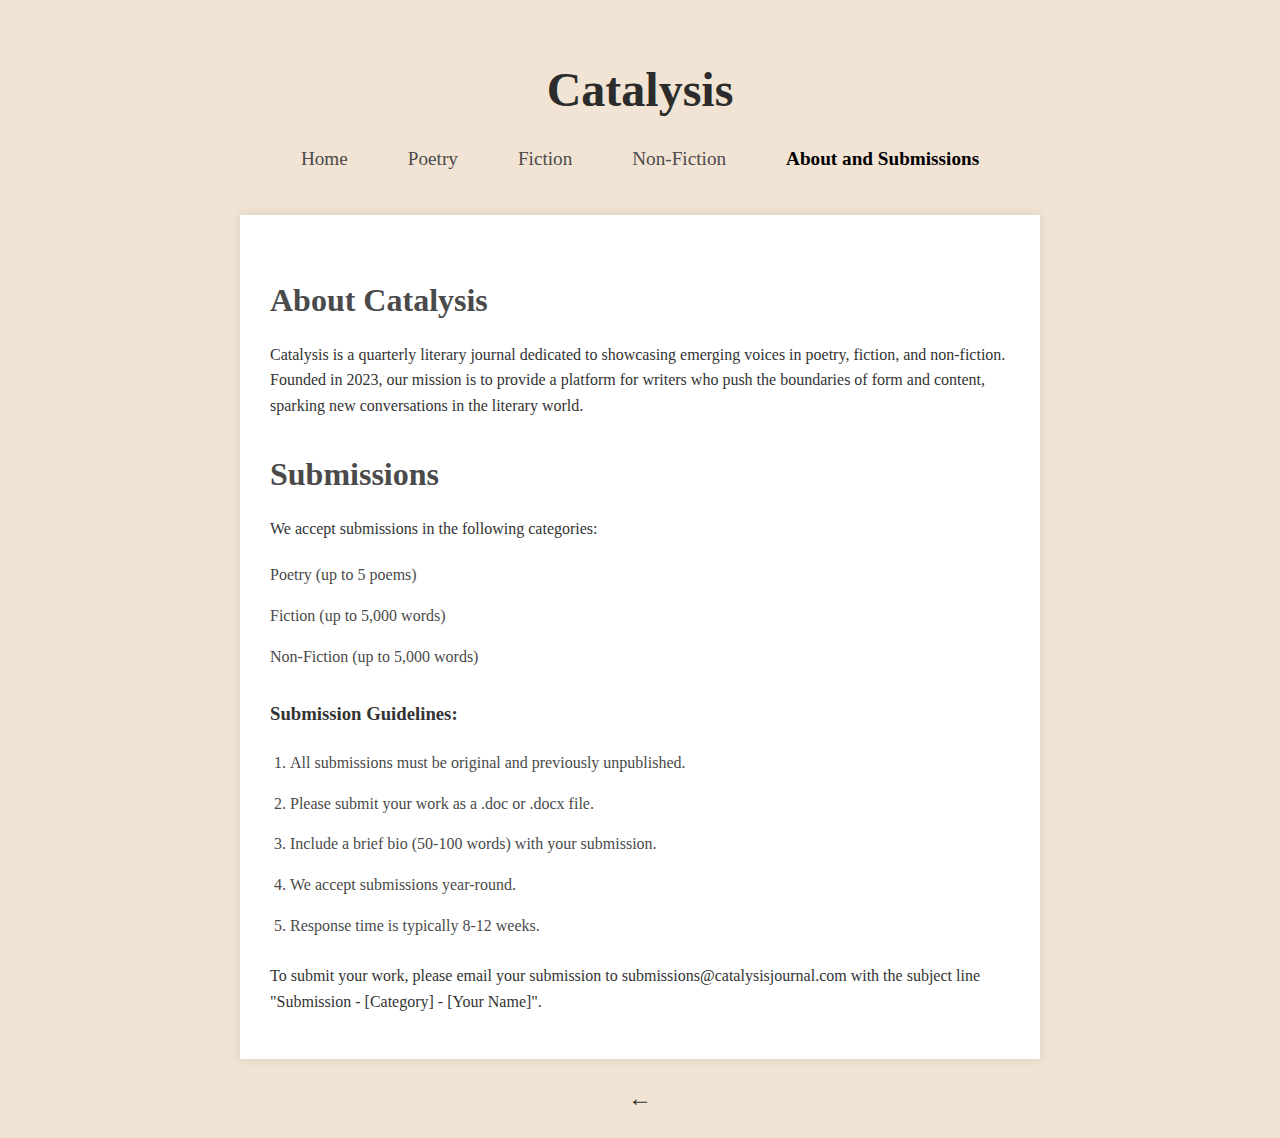
<file: about_and_submissions.html>
<!DOCTYPE html>
<html lang="en">
<head>
    <meta charset="UTF-8">
    <meta name="viewport" content="width=device-width, initial-scale=1.0">
    <title>About and Submissions - Catalysis</title>
    <link rel="stylesheet" href="styles.css">
</head>
<body>
    <header>
        <h1>Catalysis</h1>
    </header>

    <nav id="main-nav">
        <a href="index.html" class="nav-link">Home</a>
        <a href="poetry.html" class="nav-link">Poetry</a>
        <a href="fiction.html" class="nav-link">Fiction</a>
        <a href="non-fiction.html" class="nav-link">Non-Fiction</a>
        <a href="about_and_submissions.html" class="nav-link">About and Submissions</a>
    </nav>

    <div id="content">
        <h2>About Catalysis</h2>
        <p>Catalysis is a quarterly literary journal dedicated to showcasing emerging voices in poetry, fiction, and non-fiction. Founded in 2023, our mission is to provide a platform for writers who push the boundaries of form and content, sparking new conversations in the literary world.</p>

        <h2>Submissions</h2>
        <p>We accept submissions in the following categories:</p>
        <ul class="list-group">
            <li class="list-group-item">Poetry (up to 5 poems)</li>
            <li class="list-group-item">Fiction (up to 5,000 words)</li>
            <li class="list-group-item">Non-Fiction (up to 5,000 words)</li>
        </ul>

        <h3>Submission Guidelines:</h3>
        <ol class="list-group">
            <li class="list-group-item">All submissions must be original and previously unpublished.</li>
            <li class="list-group-item">Please submit your work as a .doc or .docx file.</li>
            <li class="list-group-item">Include a brief bio (50-100 words) with your submission.</li>
            <li class="list-group-item">We accept submissions year-round.</li>
            <li class="list-group-item">Response time is typically 8-12 weeks.</li>
        </ol>

        <p>To submit your work, please email your submission to submissions@catalysisjournal.com with the subject line "Submission - [Category] - [Your Name]".</p>
    </div>

    <div id="back-button">←</div>

    <script src="script.js"></script>
</body>
</html>
</file>
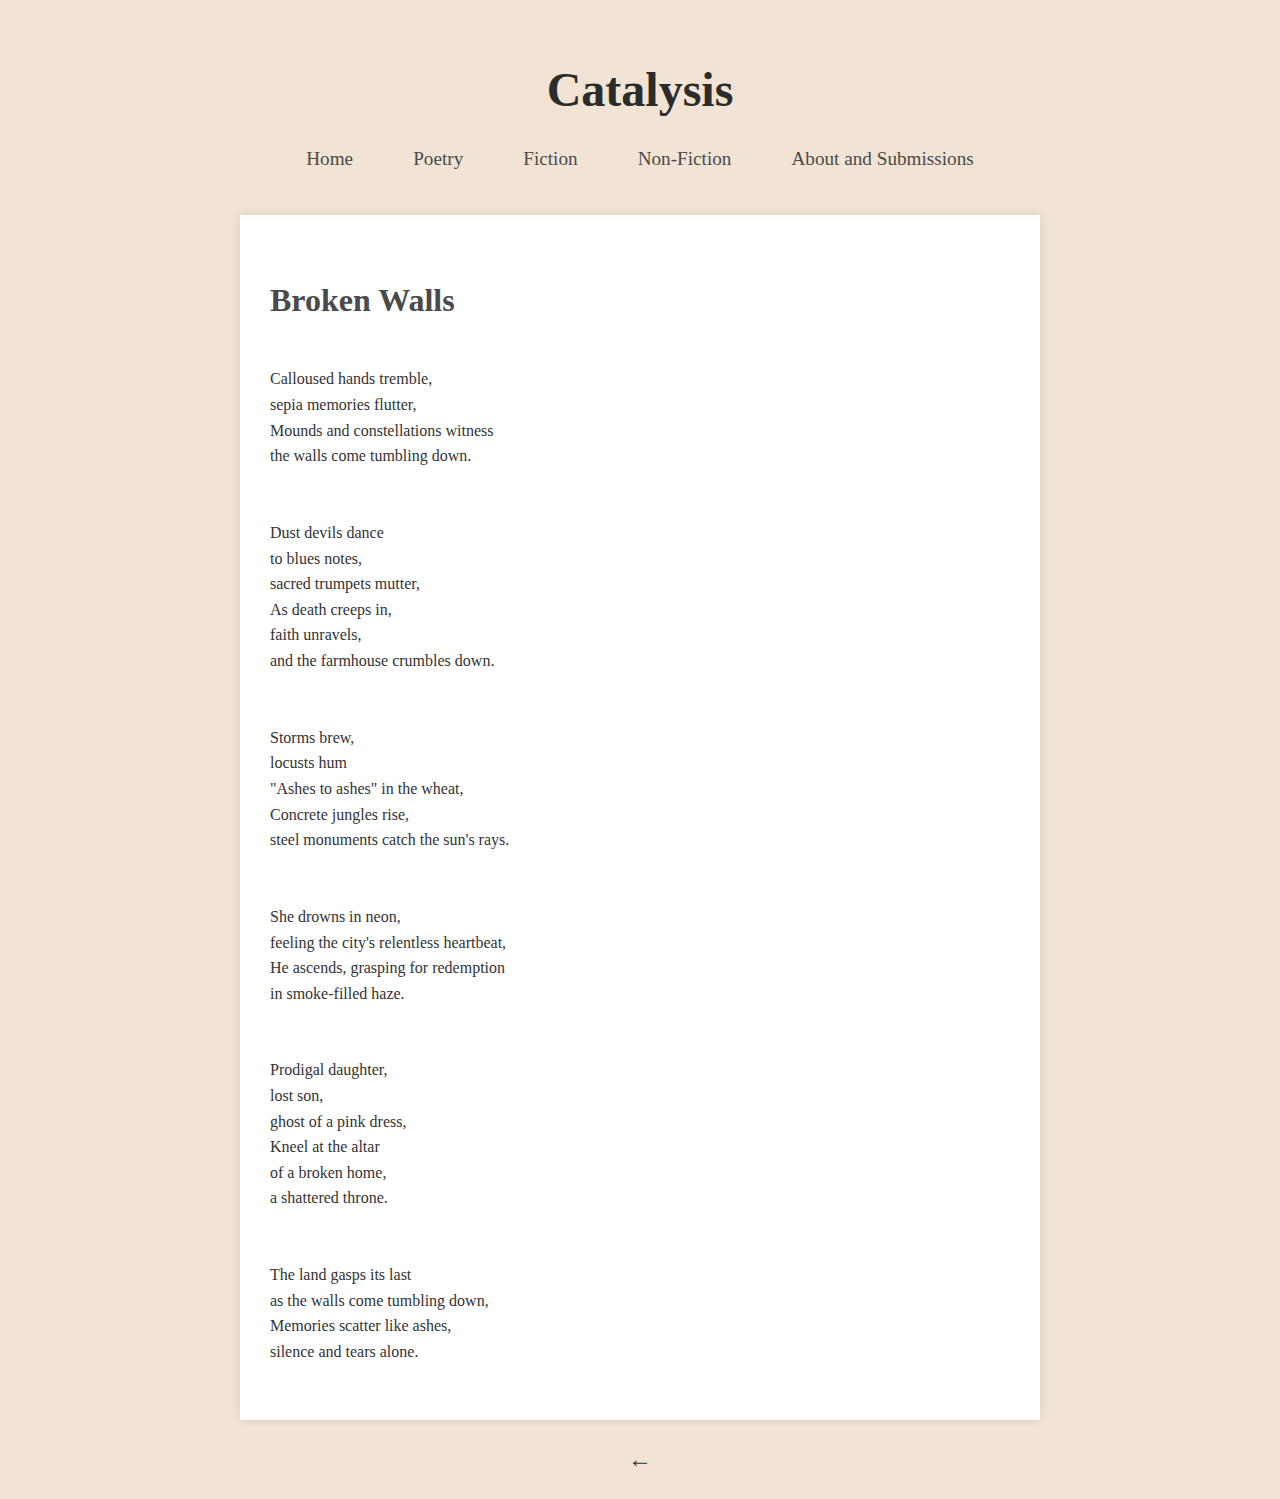
<file: broken-walls.html>
<!DOCTYPE html>
<html lang="en">
<head>
    <meta charset="UTF-8">
    <meta name="viewport" content="width=device-width, initial-scale=1.0">
    <title>Broken Walls - Catalysis</title>
    <link rel="stylesheet" href="styles.css">
</head>
<body>
    <header>
        <h1>Catalysis</h1>
    </header>
    <nav id="main-nav">
        <a href="index.html" class="nav-link">Home</a>
        <a href="poetry.html" class="nav-link">Poetry</a>
        <a href="fiction.html" class="nav-link">Fiction</a>
        <a href="non-fiction.html" class="nav-link">Non-Fiction</a>
        <a href="about_and_submissions.html" class="nav-link">About and Submissions</a>
    </nav>
    <main id="content">
        <h2>Broken Walls</h2>
        <div class="content-text">
Calloused hands tremble,
sepia memories flutter,
Mounds and constellations witness
the walls come tumbling down.
<br>
Dust devils dance
to blues notes,
sacred trumpets mutter,
As death creeps in,
faith unravels,
and the farmhouse crumbles down.
<br>
Storms brew,
locusts hum
"Ashes to ashes" in the wheat,
Concrete jungles rise,
steel monuments catch the sun's rays.
<br>
She drowns in neon,
feeling the city's relentless heartbeat,
He ascends, grasping for redemption
in smoke-filled haze.
<br>
Prodigal daughter,
lost son,
ghost of a pink dress,
Kneel at the altar
of a broken home,
a shattered throne.
<br>
The land gasps its last
as the walls come tumbling down,
Memories scatter like ashes,
silence and tears alone.
        </div>
    </main>
    <div id="back-button">←</div>
    <script src="script.js"></script>
</body>
</html>
</file>
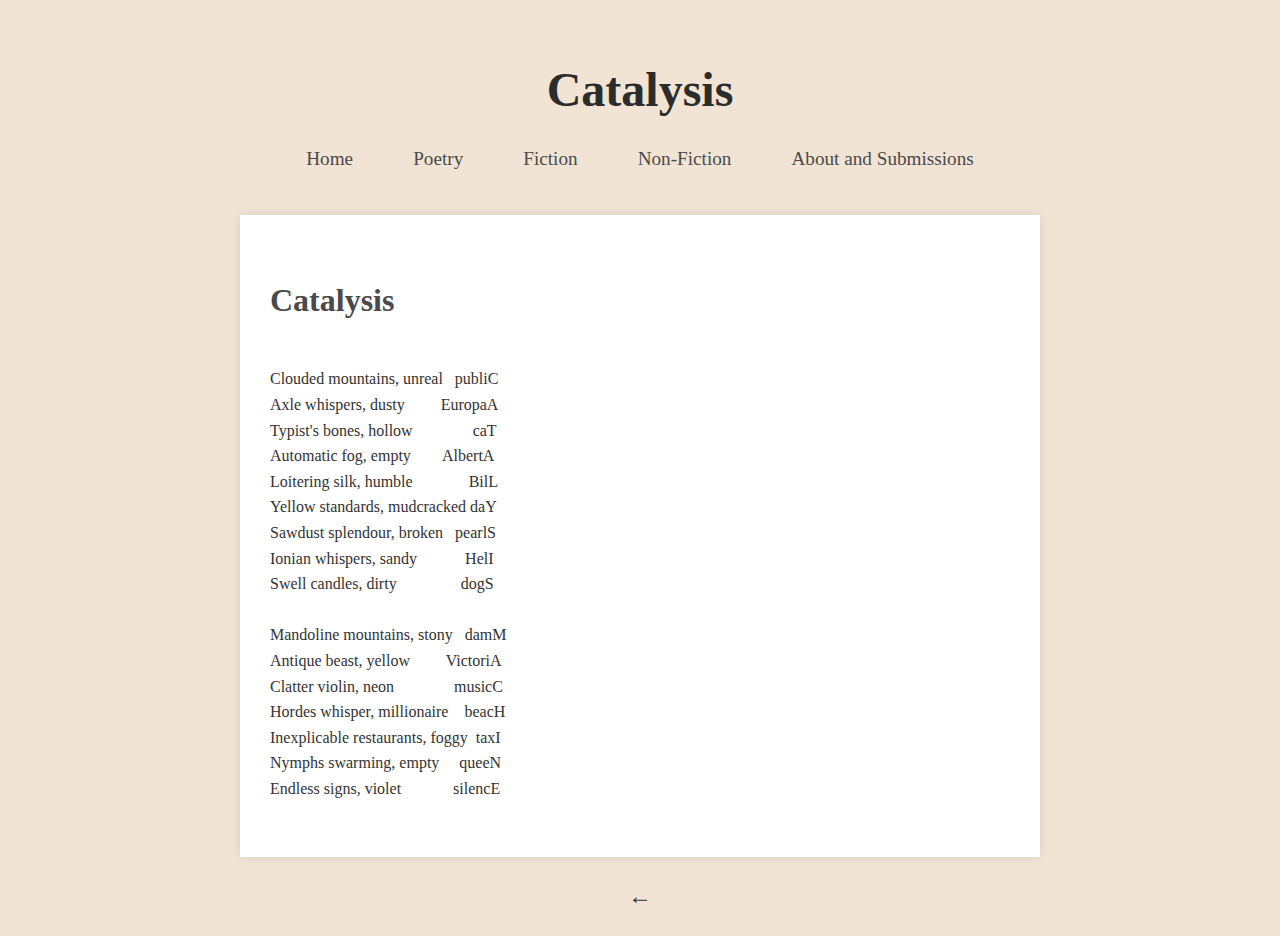
<file: Catalysis.html>
<!DOCTYPE html>
<html lang="en">
<head>
    <meta charset="UTF-8">
    <meta name="viewport" content="width=device-width, initial-scale=1.0">
    <title>Catalysis - Catalysis</title>
    <link rel="stylesheet" href="styles.css">
</head>
<body>
    <header>
        <h1>Catalysis</h1>
    </header>
    <nav id="main-nav">
        <a href="index.html" class="nav-link">Home</a>
        <a href="poetry.html" class="nav-link">Poetry</a>
        <a href="fiction.html" class="nav-link">Fiction</a>
        <a href="non-fiction.html" class="nav-link">Non-Fiction</a>
        <a href="about_and_submissions.html" class="nav-link">About and Submissions</a>
    </nav>
    <main id="content">
        <h2>Catalysis</h2>
        <div class="content-text">
Clouded mountains, unreal   publiC
Axle whispers, dusty         EuropaA
Typist's bones, hollow               caT
Automatic fog, empty        AlbertA
Loitering silk, humble              BilL
Yellow standards, mudcracked daY
Sawdust splendour, broken   pearlS
Ionian whispers, sandy            HelI
Swell candles, dirty                dogS

Mandoline mountains, stony   damM
Antique beast, yellow         VictoriA
Clatter violin, neon               musicC
Hordes whisper, millionaire    beacH
Inexplicable restaurants, foggy  taxI
Nymphs swarming, empty     queeN
Endless signs, violet             silencE
        </div>
    </main>
    <div id="back-button">←</div>
    <script src="script.js"></script>
</body>
</html>
</file>
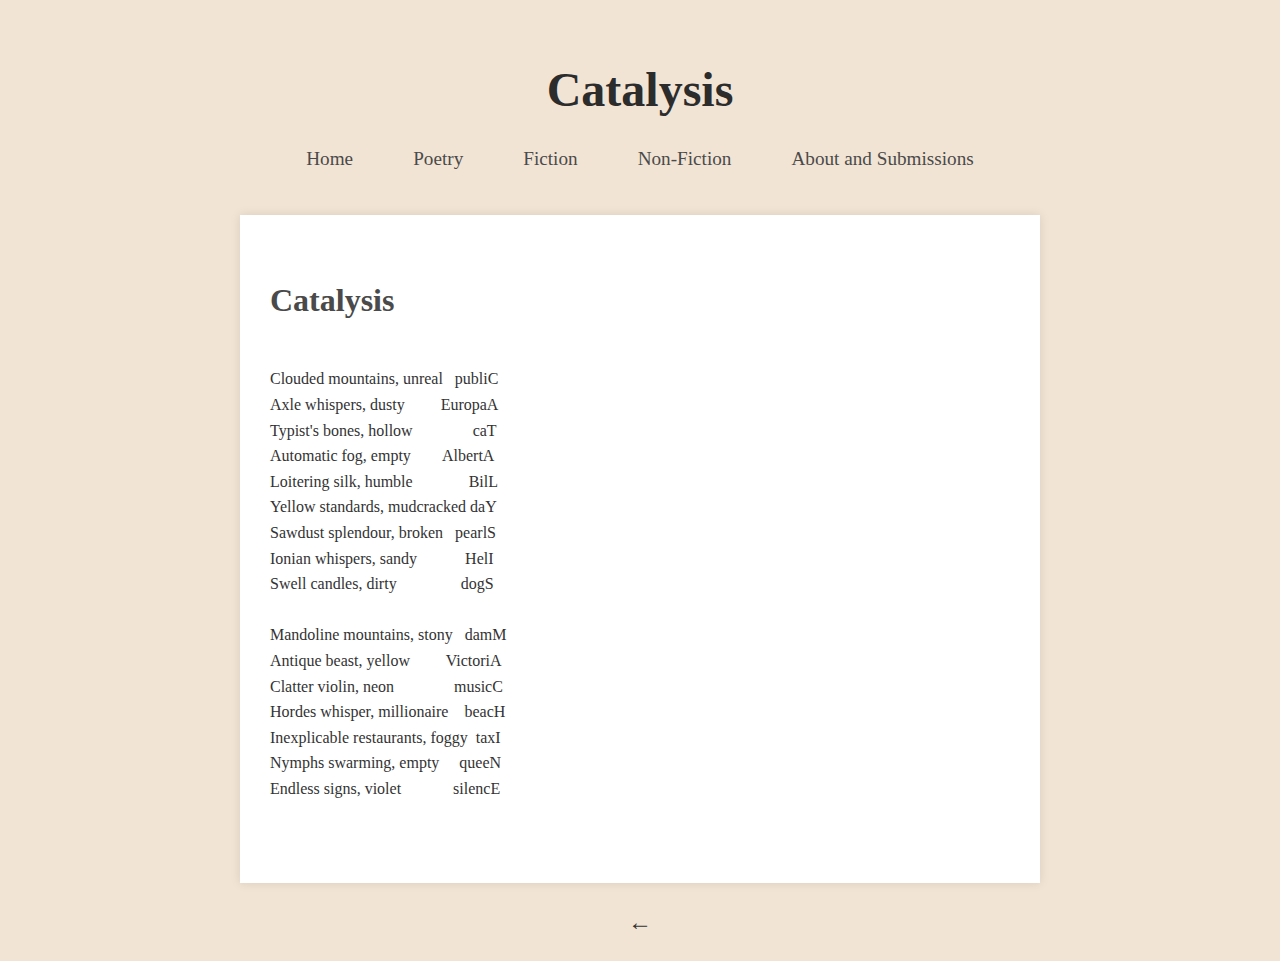
<file: catalysis.html>
<!DOCTYPE html>
<html lang="en">
<head>
    <meta charset="UTF-8">
    <meta name="viewport" content="width=device-width, initial-scale=1.0">
    <title>Catalysis - Catalysis</title>
    <link rel="stylesheet" href="styles.css">
</head>
<body>
    <header>
        <h1>Catalysis</h1>
    </header>
    <nav id="main-nav">
        <a href="index.html" class="nav-link">Home</a>
        <a href="poetry.html" class="nav-link">Poetry</a>
        <a href="fiction.html" class="nav-link">Fiction</a>
        <a href="non-fiction.html" class="nav-link">Non-Fiction</a>
        <a href="about_and_submissions.html" class="nav-link">About and Submissions</a>
    </nav>
    <main id="content">
        <h2>Catalysis</h2>
        <div class="content-text">
Clouded mountains, unreal   publiC
Axle whispers, dusty         EuropaA
Typist's bones, hollow               caT
Automatic fog, empty        AlbertA
Loitering silk, humble              BilL
Yellow standards, mudcracked daY
Sawdust splendour, broken   pearlS
Ionian whispers, sandy            HelI
Swell candles, dirty                dogS

Mandoline mountains, stony   damM
Antique beast, yellow         VictoriA
Clatter violin, neon               musicC
Hordes whisper, millionaire    beacH
Inexplicable restaurants, foggy  taxI
Nymphs swarming, empty     queeN
Endless signs, violet             silencE

        </div>
    </main>
    <div id="back-button" onclick="window.history.back()">←</div>
    <script src="script.js"></script>
</body>
</html>
</file>
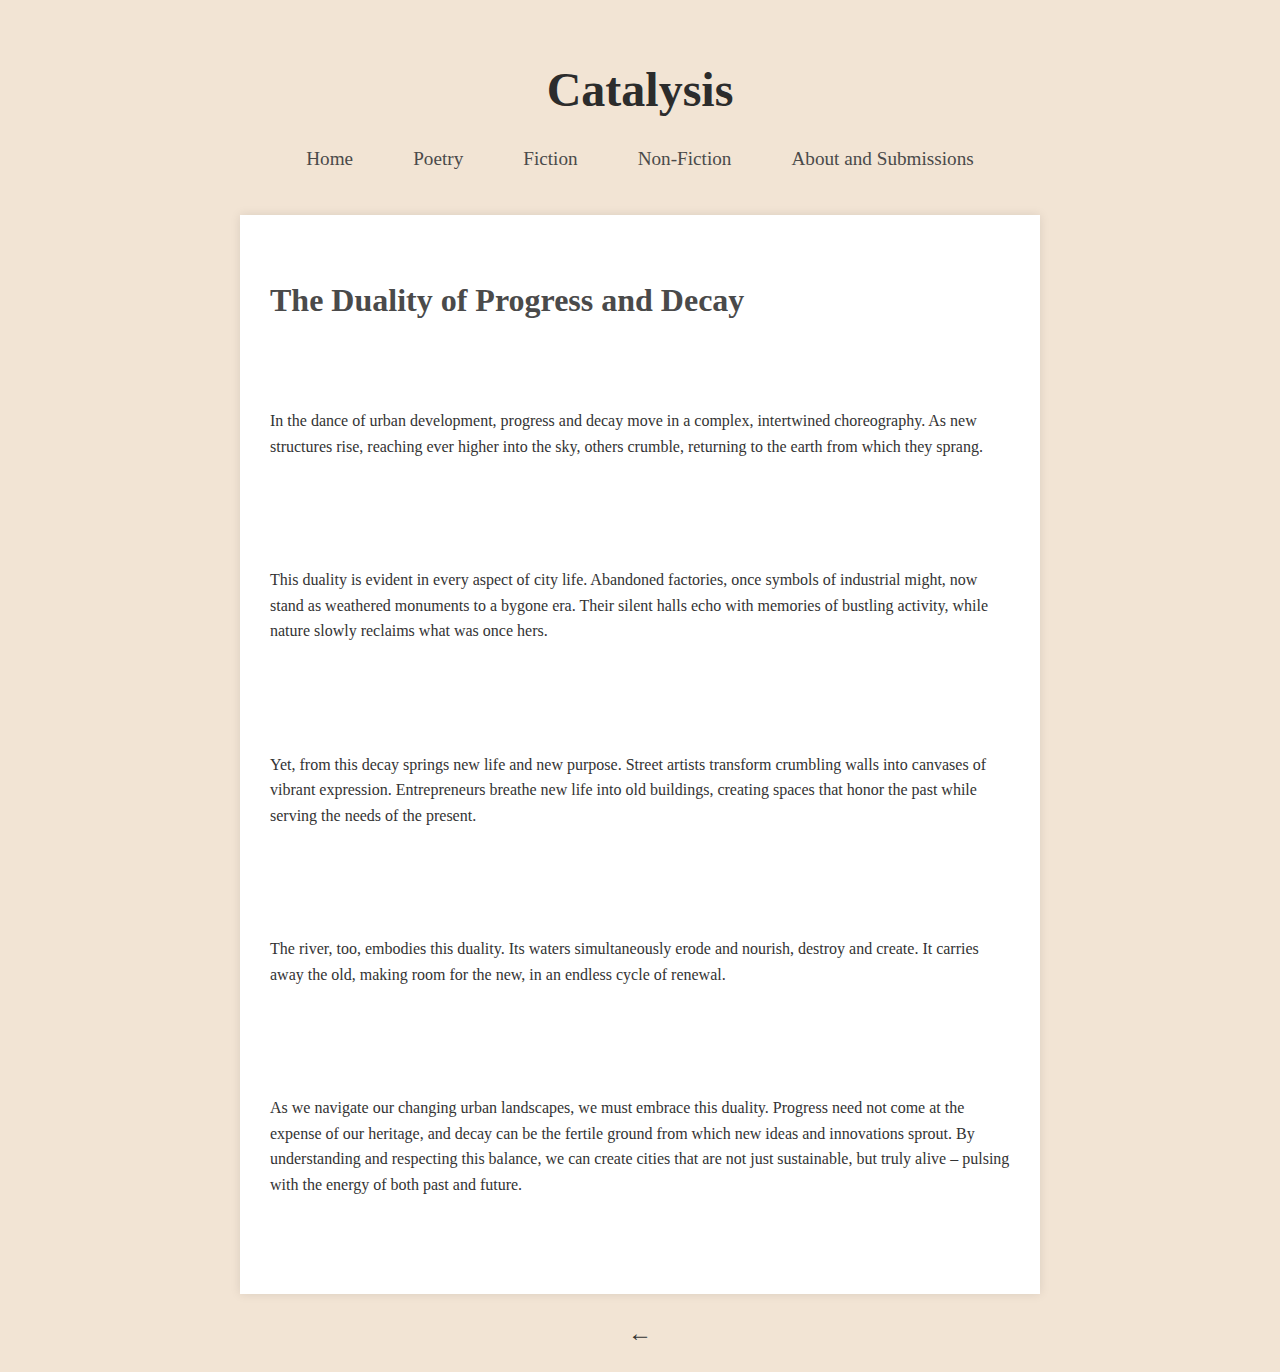
<file: duality-of-progress-and-decay.html>
<!DOCTYPE html>
<html lang="en">
<head>
    <meta charset="UTF-8">
    <meta name="viewport" content="width=device-width, initial-scale=1.0">
    <title>The Duality of Progress and Decay - Catalysis</title>
    <link rel="stylesheet" href="styles.css">
</head>
<body>
    <header>
        <h1>Catalysis</h1>
    </header>
    <nav id="main-nav">
        <a href="index.html" class="nav-link">Home</a>
        <a href="poetry.html" class="nav-link">Poetry</a>
        <a href="fiction.html" class="nav-link">Fiction</a>
        <a href="non-fiction.html" class="nav-link">Non-Fiction</a>
        <a href="about_and_submissions.html" class="nav-link">About and Submissions</a>
    </nav>
    <main id="content">
        <h2>The Duality of Progress and Decay</h2>
        <div class="content-text">
            <p>In the dance of urban development, progress and decay move in a complex, intertwined choreography. As new structures rise, reaching ever higher into the sky, others crumble, returning to the earth from which they sprang.</p>

            <p>This duality is evident in every aspect of city life. Abandoned factories, once symbols of industrial might, now stand as weathered monuments to a bygone era. Their silent halls echo with memories of bustling activity, while nature slowly reclaims what was once hers.</p>

            <p>Yet, from this decay springs new life and new purpose. Street artists transform crumbling walls into canvases of vibrant expression. Entrepreneurs breathe new life into old buildings, creating spaces that honor the past while serving the needs of the present.</p>

            <p>The river, too, embodies this duality. Its waters simultaneously erode and nourish, destroy and create. It carries away the old, making room for the new, in an endless cycle of renewal.</p>

            <p>As we navigate our changing urban landscapes, we must embrace this duality. Progress need not come at the expense of our heritage, and decay can be the fertile ground from which new ideas and innovations sprout. By understanding and respecting this balance, we can create cities that are not just sustainable, but truly alive – pulsing with the energy of both past and future.</p>
        </div>
    </main>
    <div id="back-button">←</div>
    <script src="script.js"></script>
</body>
</html>
</file>
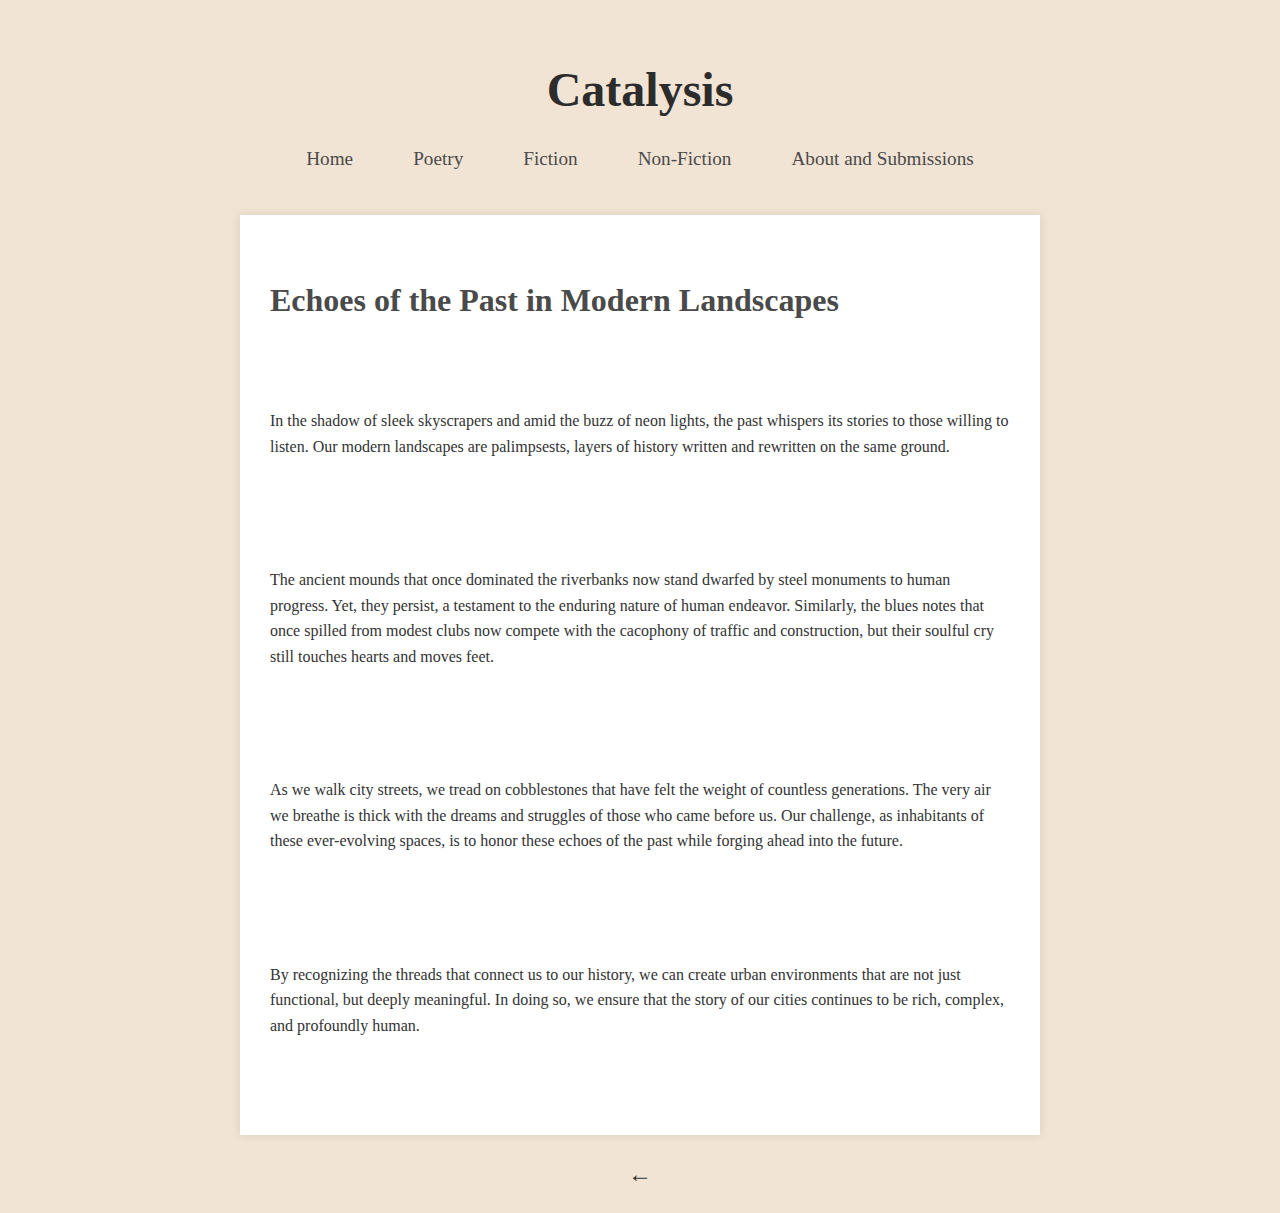
<file: echoes-of-the-past.html>
<!DOCTYPE html>
<html lang="en">
<head>
    <meta charset="UTF-8">
    <meta name="viewport" content="width=device-width, initial-scale=1.0">
    <title>Echoes of the Past in Modern Landscapes - Catalysis</title>
    <link rel="stylesheet" href="styles.css">
</head>
<body>
    <header>
        <h1>Catalysis</h1>
    </header>
    <nav id="main-nav">
        <a href="index.html" class="nav-link">Home</a>
        <a href="poetry.html" class="nav-link">Poetry</a>
        <a href="fiction.html" class="nav-link">Fiction</a>
        <a href="non-fiction.html" class="nav-link">Non-Fiction</a>
        <a href="about_and_submissions.html" class="nav-link">About and Submissions</a>
    </nav>
    <main id="content">
        <h2>Echoes of the Past in Modern Landscapes</h2>
        <div class="content-text">
            <p>In the shadow of sleek skyscrapers and amid the buzz of neon lights, the past whispers its stories to those willing to listen. Our modern landscapes are palimpsests, layers of history written and rewritten on the same ground.</p>

            <p>The ancient mounds that once dominated the riverbanks now stand dwarfed by steel monuments to human progress. Yet, they persist, a testament to the enduring nature of human endeavor. Similarly, the blues notes that once spilled from modest clubs now compete with the cacophony of traffic and construction, but their soulful cry still touches hearts and moves feet.</p>

            <p>As we walk city streets, we tread on cobblestones that have felt the weight of countless generations. The very air we breathe is thick with the dreams and struggles of those who came before us. Our challenge, as inhabitants of these ever-evolving spaces, is to honor these echoes of the past while forging ahead into the future.</p>

            <p>By recognizing the threads that connect us to our history, we can create urban environments that are not just functional, but deeply meaningful. In doing so, we ensure that the story of our cities continues to be rich, complex, and profoundly human.</p>
        </div>
    </main>
    <div id="back-button">←</div>
    <script src="script.js"></script>
</body>
</html>
</file>
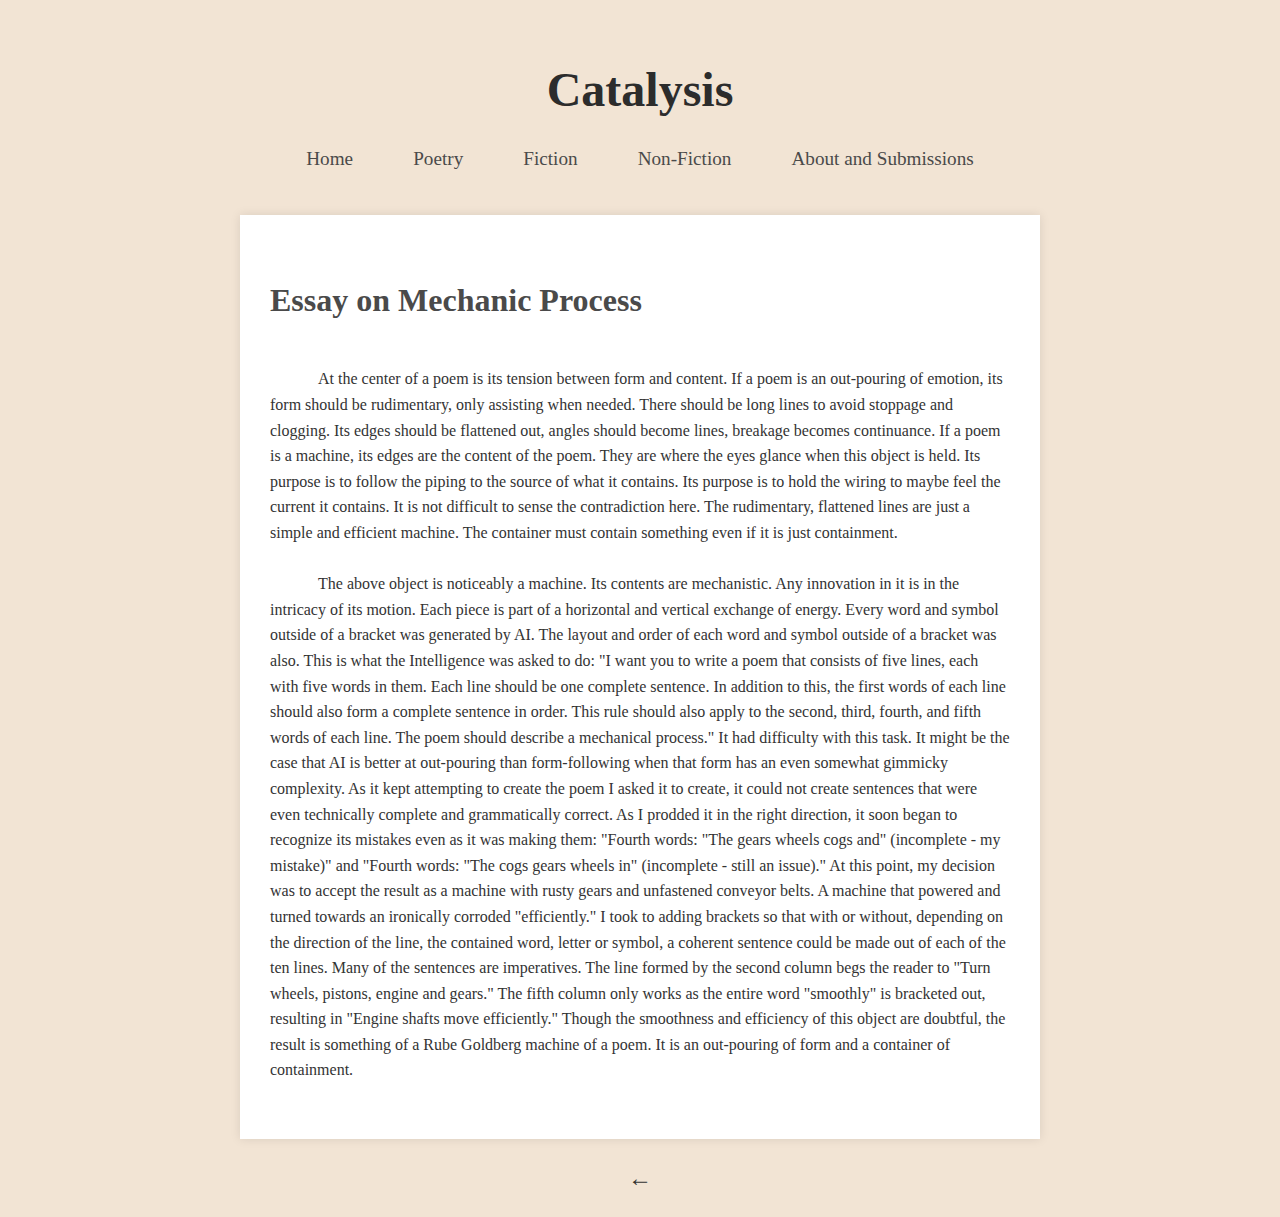
<file: essay-on-mechanic-process.html>
<!DOCTYPE html>
<html lang="en">
<head>
    <meta charset="UTF-8">
    <meta name="viewport" content="width=device-width, initial-scale=1.0">
    <title>Essay on Mechanic Process - Catalysis</title>
    <link rel="stylesheet" href="styles.css">
</head>
<body>
    <header>
        <h1>Catalysis</h1>
    </header>
    <nav id="main-nav">
        <a href="index.html" class="nav-link">Home</a>
        <a href="poetry.html" class="nav-link">Poetry</a>
        <a href="fiction.html" class="nav-link">Fiction</a>
        <a href="non-fiction.html" class="nav-link">Non-Fiction</a>
        <a href="about_and_submissions.html" class="nav-link">About and Submissions</a>
    </nav>
    <main id="content">
        <h2>Essay on Mechanic Process</h2>
        <div class="content-text">
            At the center of a poem is its tension between form and content. If a poem is an out-pouring of emotion, its form should be rudimentary, only assisting when needed. There should be long lines to avoid stoppage and clogging. Its edges should be flattened out, angles should become lines, breakage becomes continuance. If a poem is a machine, its edges are the content of the poem. They are where the eyes glance when this object is held. Its purpose is to follow the piping to the source of what it contains. Its purpose is to hold the wiring to maybe feel the current it contains. It is not difficult to sense the contradiction here. The rudimentary, flattened lines are just a simple and efficient machine. The container must contain something even if it is just containment.

            The above object is noticeably a machine. Its contents are mechanistic. Any innovation in it is in the intricacy of its motion. Each piece is part of a horizontal and vertical exchange of energy. Every word and symbol outside of a bracket was generated by AI. The layout and order of each word and symbol outside of a bracket was also. This is what the Intelligence was asked to do: "I want you to write a poem that consists of five lines, each with five words in them. Each line should be one complete sentence. In addition to this, the first words of each line should also form a complete sentence in order. This rule should also apply to the second, third, fourth, and fifth words of each line. The poem should describe a mechanical process." It had difficulty with this task. It might be the case that AI is better at out-pouring than form-following when that form has an even somewhat gimmicky complexity. As it kept attempting to create the poem I asked it to create, it could not create sentences that were even technically complete and grammatically correct. As I prodded it in the right direction, it soon began to recognize its mistakes even as it was making them: "Fourth words: "The gears wheels cogs and" (incomplete - my mistake)" and "Fourth words: "The cogs gears wheels in" (incomplete - still an issue)." At this point, my decision was to accept the result as a machine with rusty gears and unfastened conveyor belts. A machine that powered and turned towards an ironically corroded "efficiently." I took to adding brackets so that with or without, depending on the direction of the line, the contained word, letter or symbol, a coherent sentence could be made out of each of the ten lines. Many of the sentences are imperatives. The line formed by the second column begs the reader to "Turn wheels, pistons, engine and gears." The fifth column only works as the entire word "smoothly" is bracketed out, resulting in "Engine shafts move efficiently." Though the smoothness and efficiency of this object are doubtful, the result is something of a Rube Goldberg machine of a poem. It is an out-pouring of form and a container of containment.
        </div>
    </main>
    <div id="back-button">←</div>
    <script src="script.js"></script>
</body>
</html>
</file>
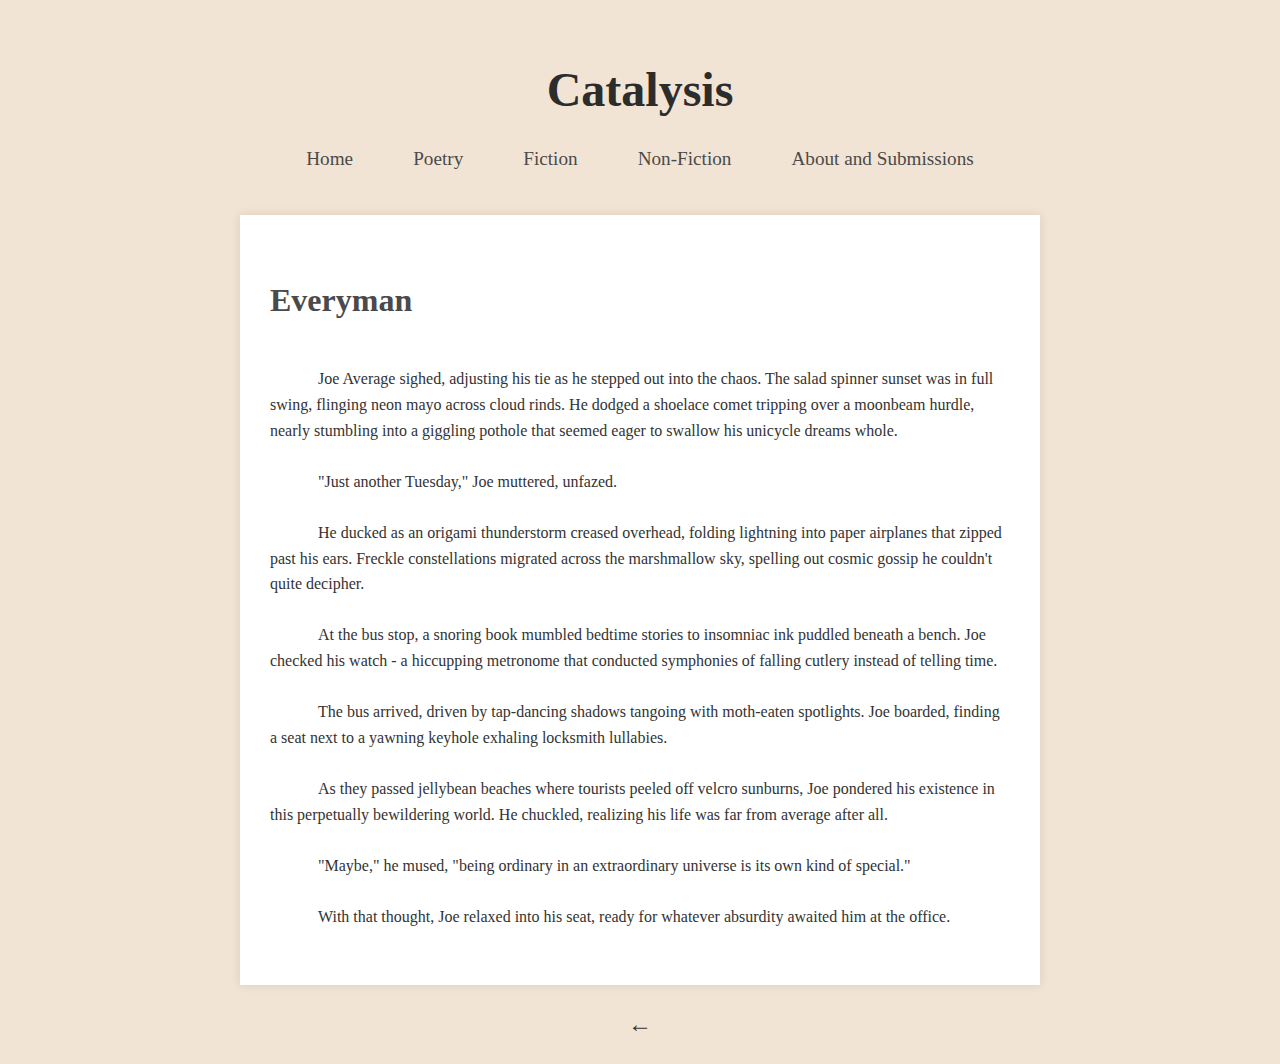
<file: everyman.html>
<!DOCTYPE html>
<html lang="en">
<head>
    <meta charset="UTF-8">
    <meta name="viewport" content="width=device-width, initial-scale=1.0">
    <title>Everyman - Catalysis</title>
    <link rel="stylesheet" href="styles.css">
</head>
<body>
    <header>
        <h1>Catalysis</h1>
    </header>
    <nav id="main-nav">
        <a href="index.html" class="nav-link">Home</a>
        <a href="poetry.html" class="nav-link">Poetry</a>
        <a href="fiction.html" class="nav-link">Fiction</a>
        <a href="non-fiction.html" class="nav-link">Non-Fiction</a>
        <a href="about_and_submissions.html" class="nav-link">About and Submissions</a>
    </nav>
    <main id="content">
        <h2>Everyman</h2>
        <div class="content-text">
            Joe Average sighed, adjusting his tie as he stepped out into the chaos. The salad spinner sunset was in full swing, flinging neon mayo across cloud rinds. He dodged a shoelace comet tripping over a moonbeam hurdle, nearly stumbling into a giggling pothole that seemed eager to swallow his unicycle dreams whole.

            "Just another Tuesday," Joe muttered, unfazed.

            He ducked as an origami thunderstorm creased overhead, folding lightning into paper airplanes that zipped past his ears. Freckle constellations migrated across the marshmallow sky, spelling out cosmic gossip he couldn't quite decipher.

            At the bus stop, a snoring book mumbled bedtime stories to insomniac ink puddled beneath a bench. Joe checked his watch - a hiccupping metronome that conducted symphonies of falling cutlery instead of telling time.

            The bus arrived, driven by tap-dancing shadows tangoing with moth-eaten spotlights. Joe boarded, finding a seat next to a yawning keyhole exhaling locksmith lullabies.

            As they passed jellybean beaches where tourists peeled off velcro sunburns, Joe pondered his existence in this perpetually bewildering world. He chuckled, realizing his life was far from average after all.

            "Maybe," he mused, "being ordinary in an extraordinary universe is its own kind of special."

            With that thought, Joe relaxed into his seat, ready for whatever absurdity awaited him at the office.
        </div>
    </main>
    <div id="back-button">←</div>
    <script src="script.js"></script>
</body>
</html>
</file>
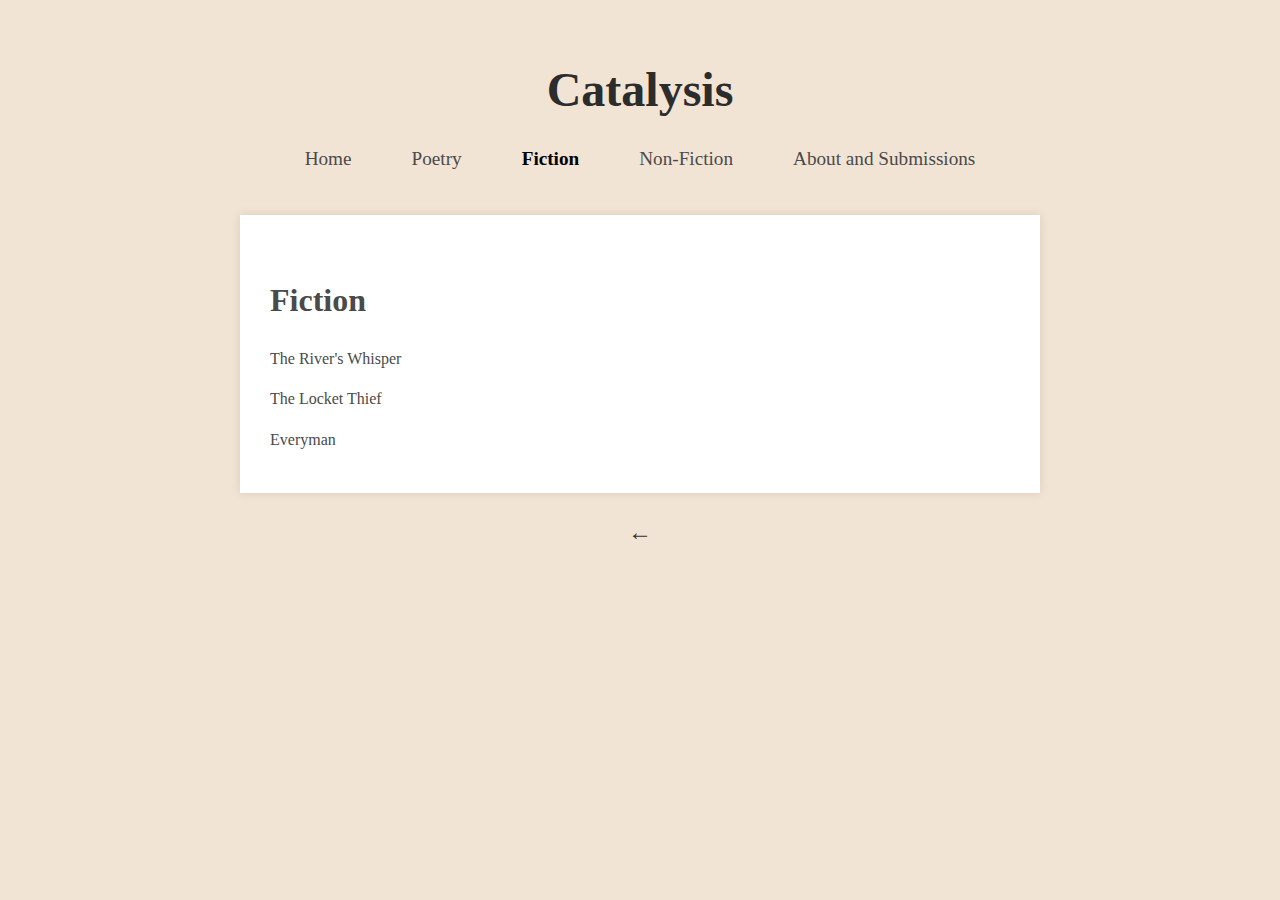
<file: fiction.html>
<!DOCTYPE html>
<html lang="en">
<head>
    <meta charset="UTF-8">
    <meta name="viewport" content="width=device-width, initial-scale=1.0">
    <title>Fiction - Catalysis</title>
    <link rel="stylesheet" href="styles.css">
</head>
<body>
    <header>
        <h1>Catalysis</h1>
    </header>
    <nav id="main-nav">
        <a href="index.html" class="nav-link">Home</a>
        <a href="poetry.html" class="nav-link">Poetry</a>
        <a href="fiction.html" class="nav-link">Fiction</a>
        <a href="non-fiction.html" class="nav-link">Non-Fiction</a>
        <a href="about_and_submissions.html" class="nav-link">About and Submissions</a>
    </nav>
    <main id="content">
        <h2>Fiction</h2>
        <div class="list-group">
            <a href="the-rivers-whisper.html" class="list-group-item">The River's Whisper</a>
            <a href="the-locket-thief.html" class="list-group-item">The Locket Thief</a>
            <a href="everyman.html" class="list-group-item">Everyman</a>
        </div>
    </main>
    <div id="back-button">←</div>
    <script src="script.js"></script>
</body>
</html>
</file>
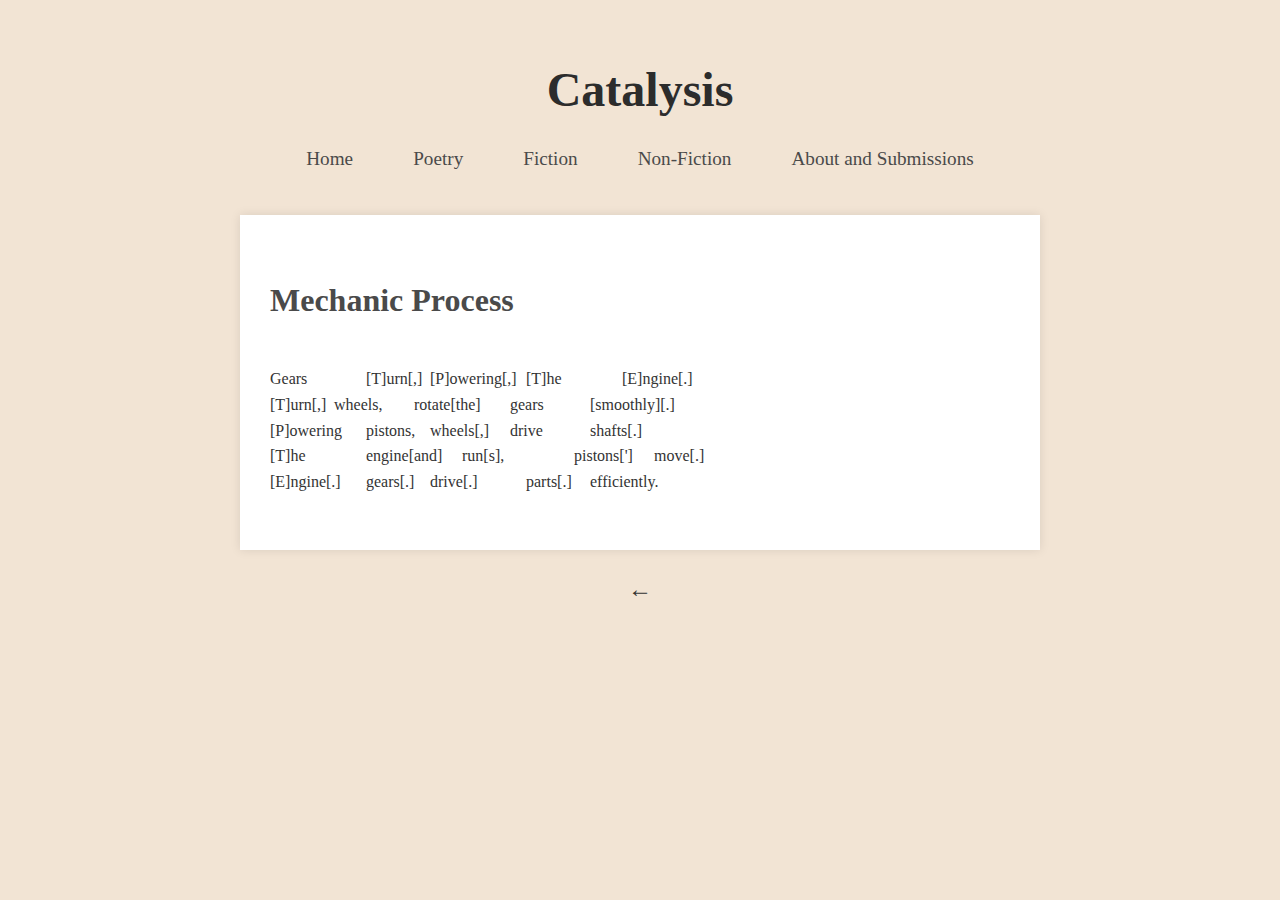
<file: mechanic-process.html>
<!DOCTYPE html>
<html lang="en">
<head>
    <meta charset="UTF-8">
    <meta name="viewport" content="width=device-width, initial-scale=1.0">
    <title>Mechanic Process - Catalysis</title>
    <link rel="stylesheet" href="styles.css">
</head>
<body>
    <header>
        <h1>Catalysis</h1>
    </header>
    <nav id="main-nav">
        <a href="index.html" class="nav-link">Home</a>
        <a href="poetry.html" class="nav-link">Poetry</a>
        <a href="fiction.html" class="nav-link">Fiction</a>
        <a href="non-fiction.html" class="nav-link">Non-Fiction</a>
        <a href="about_and_submissions.html" class="nav-link">About and Submissions</a>
    </nav>
    <main id="content">
        <h2>Mechanic Process</h2>
        <div class="content-text">
Gears		[T]urn[,]	[P]owering[,]	[T]he		[E]ngine[.]
[T]urn[,]	wheels,	    rotate[the]	    gears		[smoothly][.]
[P]owering	pistons,	wheels[,]	    drive		shafts[.]
[T]he 		engine[and]	run[s],		    pistons[']	move[.]
[E]ngine[.]	gears[.]	drive[.]		parts[.]	efficiently.
        </div>
    </main>
    <div id="back-button">←</div>
    <script src="script.js"></script>
</body>
</html>
</file>
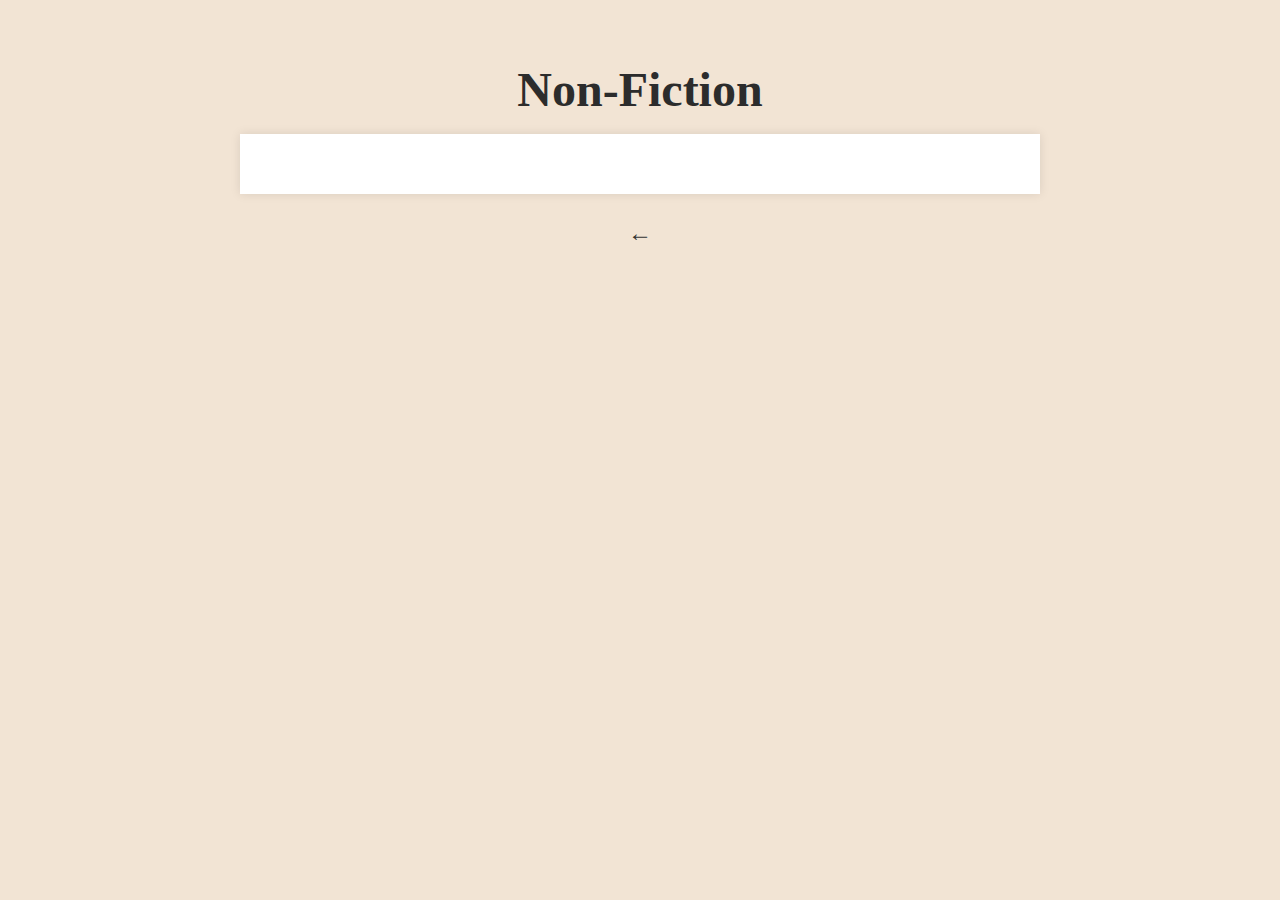
<file: non-fiction.html>
<!DOCTYPE html>
<html lang="en">
<head>
    <meta charset="UTF-8">
    <meta name="viewport" content="width=device-width, initial-scale=1.0">
    <title>Non-Fiction - A River</title>
    <link rel="stylesheet" href="styles.css">
</head>
<body>
    <header>
        <h1>Non-Fiction</h1>
    </header>
    <div id="content" role="main">
        <!-- Content will be loaded here by JavaScript -->
    </div>
    <div id="back-button">&#8592;</div>
    <script src="script.js"></script>
</body>
</html>
</file>
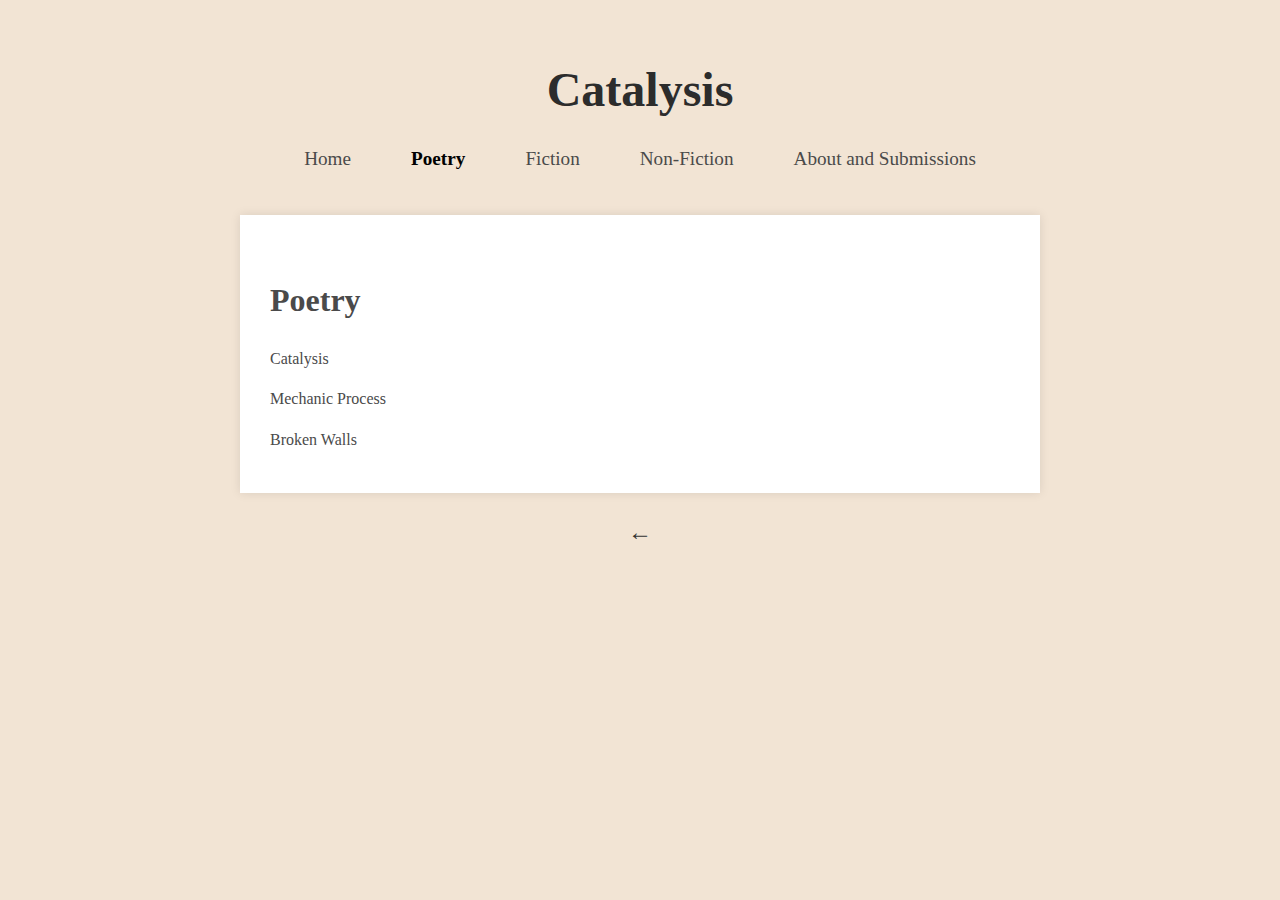
<file: poetry.html>
<!DOCTYPE html>
<html lang="en">
<head>
    <meta charset="UTF-8">
    <meta name="viewport" content="width=device-width, initial-scale=1.0">
    <title>Poetry - Catalysis</title>
    <link rel="stylesheet" href="styles.css">
</head>
<body>
    <header>
        <h1>Catalysis</h1>
    </header>
    <nav id="main-nav">
        <a href="index.html" class="nav-link">Home</a>
        <a href="poetry.html" class="nav-link">Poetry</a>
        <a href="fiction.html" class="nav-link">Fiction</a>
        <a href="non-fiction.html" class="nav-link">Non-Fiction</a>
        <a href="about_and_submissions.html" class="nav-link">About and Submissions</a>
    </nav>
    <main id="content">
        <h2>Poetry</h2>
        <div class="list-group">
            <a href="catalysis.html" class="list-group-item">Catalysis</a>
            <a href="mechanic-process.html" class="list-group-item">Mechanic Process</a>
            <a href="broken-walls.html" class="list-group-item">Broken Walls</a>
        </div>
    </main>
    <div id="back-button">←</div>
    <script src="script.js"></script>
</body>
</html>
</file>
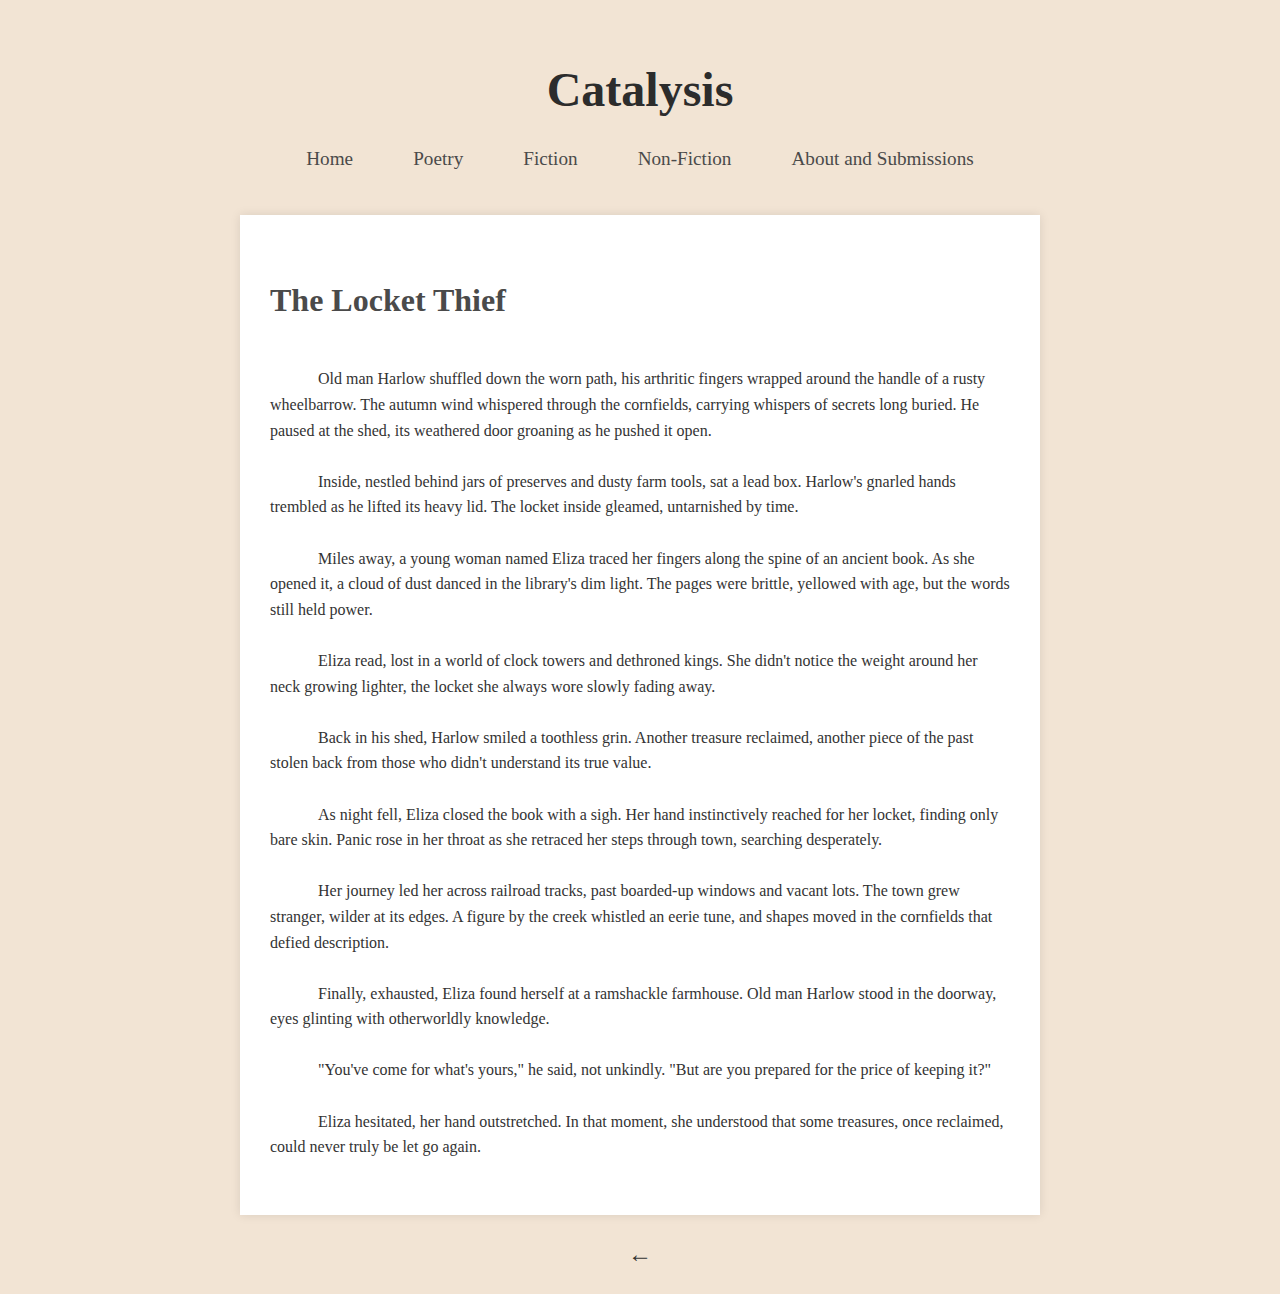
<file: the-locket-thief.html>
<!DOCTYPE html>
<html lang="en">
<head>
    <meta charset="UTF-8">
    <meta name="viewport" content="width=device-width, initial-scale=1.0">
    <title>The Locket Thief - Catalysis</title>
    <link rel="stylesheet" href="styles.css">
</head>
<body>
    <header>
        <h1>Catalysis</h1>
    </header>
    <nav id="main-nav">
        <a href="index.html" class="nav-link">Home</a>
        <a href="poetry.html" class="nav-link">Poetry</a>
        <a href="fiction.html" class="nav-link">Fiction</a>
        <a href="non-fiction.html" class="nav-link">Non-Fiction</a>
        <a href="about_and_submissions.html" class="nav-link">About and Submissions</a>
    </nav>
    <main id="content">
        <h2>The Locket Thief</h2>
        <div class="content-text">
            Old man Harlow shuffled down the worn path, his arthritic fingers wrapped around the handle of a rusty wheelbarrow. The autumn wind whispered through the cornfields, carrying whispers of secrets long buried. He paused at the shed, its weathered door groaning as he pushed it open.

            Inside, nestled behind jars of preserves and dusty farm tools, sat a lead box. Harlow's gnarled hands trembled as he lifted its heavy lid. The locket inside gleamed, untarnished by time.

            Miles away, a young woman named Eliza traced her fingers along the spine of an ancient book. As she opened it, a cloud of dust danced in the library's dim light. The pages were brittle, yellowed with age, but the words still held power.

            Eliza read, lost in a world of clock towers and dethroned kings. She didn't notice the weight around her neck growing lighter, the locket she always wore slowly fading away.

            Back in his shed, Harlow smiled a toothless grin. Another treasure reclaimed, another piece of the past stolen back from those who didn't understand its true value.

            As night fell, Eliza closed the book with a sigh. Her hand instinctively reached for her locket, finding only bare skin. Panic rose in her throat as she retraced her steps through town, searching desperately.

            Her journey led her across railroad tracks, past boarded-up windows and vacant lots. The town grew stranger, wilder at its edges. A figure by the creek whistled an eerie tune, and shapes moved in the cornfields that defied description.

            Finally, exhausted, Eliza found herself at a ramshackle farmhouse. Old man Harlow stood in the doorway, eyes glinting with otherworldly knowledge.

            "You've come for what's yours," he said, not unkindly. "But are you prepared for the price of keeping it?"

            Eliza hesitated, her hand outstretched. In that moment, she understood that some treasures, once reclaimed, could never truly be let go again.
        </div>
    </main>
    <div id="back-button">←</div>
    <script src="script.js"></script>
</body>
</html>
</file>
<file: styles.css>
body {
    font-family: 'Times New Roman', serif;
    line-height: 1.6;
    color: #333;
    background-color: #F2E4D4;
    max-width: 800px;
    margin: 0 auto;
    padding: 20px;
    padding-top: 20px;
}

header {
    text-align: center;
    margin-bottom: 2px;
    margin-top: 20px;
}

h1 {
    font-size: 3rem;
    color: #2c2c2c;
    margin-bottom: 5px;
}

h2 {
    font-size: 2rem;
    color: #4a4a4a;
    margin-bottom: 20px;
}

nav {
    display: flex;
    justify-content: space-between;
    align-items: center;
    margin-bottom: 30px;
}

#main-nav {
    display: flex;
    justify-content: center;
    flex-grow: 1;
}

.nav-link {
    display: inline-block;
    padding: 10px 20px;
    margin: 0 10px;
    color: #4a4a4a;
    text-decoration: none;
    font-size: 1.2rem;
    transition: color 0.3s ease;
}

.nav-link:hover {
    color: #000;
}

#content {
    background-color: #fff;
    padding: 30px;
    box-shadow: 0 0 10px rgba(0,0,0,0.1);
}

.list-group {
    list-style-type: none;
    padding: 0;
}

.list-group-item {
    margin-bottom: 15px;
}

.list-group-item a {
    color: #4a4a4a;
    text-decoration: none;
    font-size: 1.1rem;
    transition: color 0.3s ease;
}

.list-group-item a:hover {
    color: #000;
}

.content-text {
    white-space: pre-wrap;
    word-wrap: break-word;
    line-height: 1.8;
}



.hidden {
    display: none;
}

@media (max-width: 600px) {
    body {
        padding: 10px;
    }

    header {
        margin-bottom: 10px;
    }

    h1 {
        font-size: 2rem;
        margin-bottom: 5px;
    }

    h2 {
        font-size: 1.5rem;
    }

    .nav-link {
        padding: 5px 10px;
        font-size: 1rem;
    }

    #content {
        padding: 15px;
    }
}
#back-button {
    text-align: center;
    font-size: 2rem;
    cursor: pointer;
    margin-top: 20px;
}

#back-button:hover {
    color: #4a4a4a;
}
.list-group {
    list-style-type: none;
    padding: 0;
}

.list-group-item {
    display: block;
    padding: 10px 15px;
    margin-bottom: -1px;
    background-color: #fff;
    border: 1px solid #ddd;
    color: #4a4a4a;
    text-decoration: none;
    transition: background-color 0.3s ease;
}

.list-group-item:first-child {
    border-top-left-radius: 4px;
    border-top-right-radius: 4px;
}

.list-group-item:last-child {
    margin-bottom: 0;
    border-bottom-right-radius: 4px;
    border-bottom-left-radius: 4px;
}

.list-group-item:hover {
    background-color: #f5f5f5;
    color: #000;
}
#back-button {
    cursor: pointer;
    font-size: 24px;
    margin-top: 20px;
}
/* Home page specific styles */
.home-page {
    display: flex;
    flex-direction: column;
    align-items: center;
    justify-content: flex-start;
    min-height: 100vh;
    padding-top: 5vh;
}

.home-page header {
    margin-bottom: 50px;
}

.home-page #main-nav {
    display: flex;
    flex-direction: column;
    align-items: center;
}

.home-page .nav-link {
    margin: 10px 0;
    font-size: 1.5rem;
    transition: transform 0.3s ease;
}

.home-page .nav-link:hover {
    transform: scale(1.1);
}

/* Remove styles for the white rectangle */
.home-page #content {
    background-color: transparent;
    box-shadow: none;
}
/* Styles for About and Submissions page */
#content h2 {
    margin-top: 30px;
    margin-bottom: 15px;
}

#content h3 {
    margin-top: 25px;
    margin-bottom: 10px;
}

#content p {
    margin-bottom: 15px;
}

#content ul.list-group,
#content ol.list-group {
    margin-bottom: 20px;
}

#content .list-group-item {
    background-color: transparent;
    border: none;
    padding: 5px 0;
    margin-bottom: 5px;
}

#content ol.list-group {
    padding-left: 20px;
}

#content ol.list-group .list-group-item {
    list-style-type: decimal;
    display: list-item;
}
.list-group-item {
    display: block;
    padding: 10px 15px;
    margin-bottom: -1px;
    background-color: #fff;
    border: 1px solid #ddd;
    color: #4a4a4a;
    text-decoration: none;
    transition: background-color 0.3s ease;
}

.list-group-item:hover {
    background-color: #f5f5f5;
    color: #000;
}
.content-text {
    white-space: pre-wrap;
    font-family: monospace;
}
.content-text {
    white-space: pre-wrap;
    word-wrap: break-word;
    font-family: 'Times New Roman', serif;
    line-height: 1.6;
}
.nav-link.active {
    font-weight: bold;
    color: #000;
}
</file>
